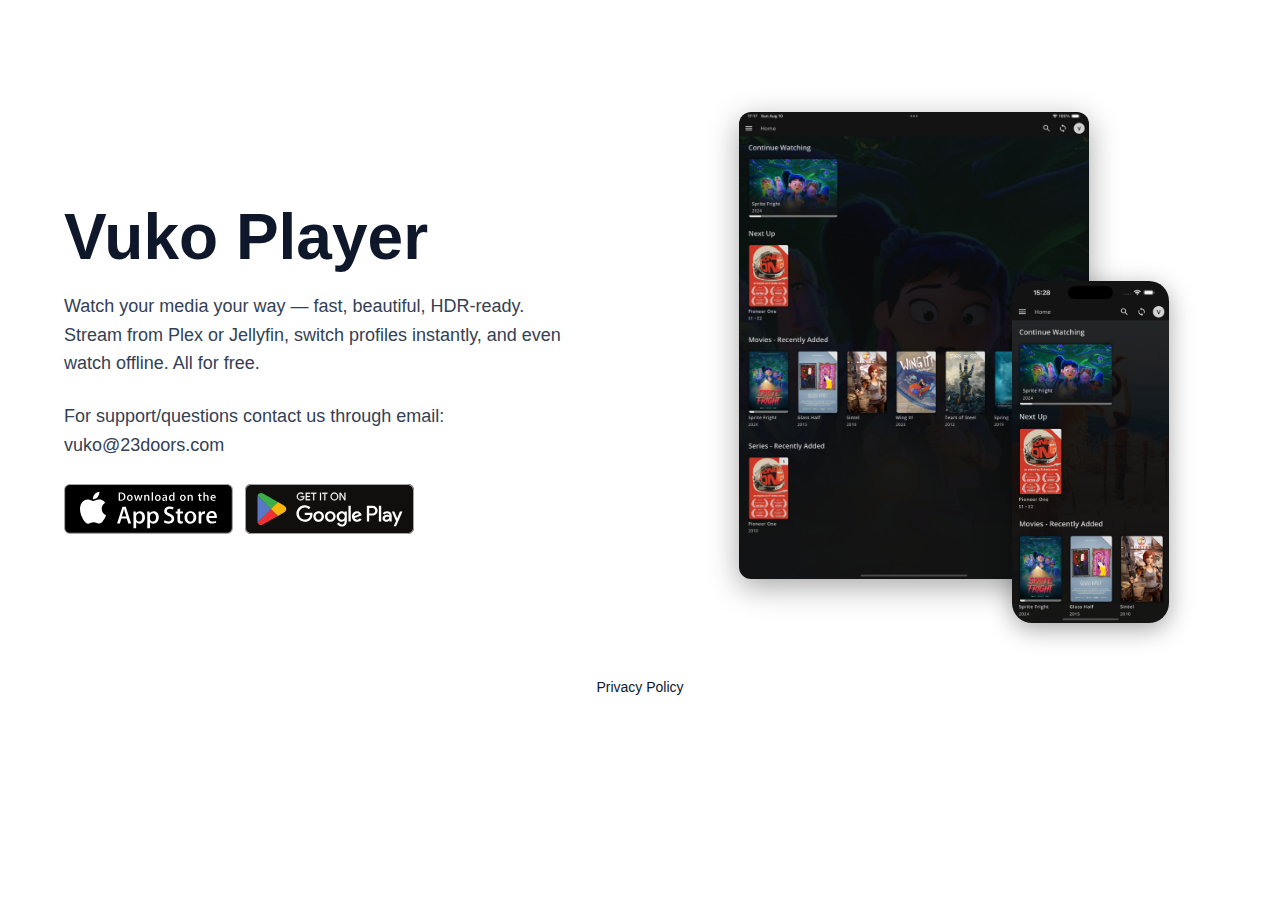
<file: index.html>
<!DOCTYPE html>
<html lang="en">

<head>
    <meta charset="UTF-8">
    <meta name="viewport" content="width=device-width, initial-scale=1.0">
    <title>Vuko Player</title>
    <link rel="stylesheet" href="style.css">
</head>

<body>
    <main class="landing">
        <div class="left">
            <h1>Vuko Player</h1>
            <p>
                Watch your media your way — fast, beautiful, HDR-ready.
                Stream from Plex or Jellyfin, switch profiles instantly, and
                even watch offline. All for free.
            </p>
            <p>
                For support/questions contact us through email: vuko@23doors.com
            </p>
            <a href="https://apps.apple.com/us/app/vuko-player/id6746368707" target="_blank">
                <img src="appstore.svg" alt="Download on the App Store">
            </a>
            <a href="https://play.google.com/store/apps/details?id=com.u23doors.vuko_player" target="_blank">
                <img src="googleplay.svg" alt="Download on the Google Play Store">
            </a>
        </div>
        <div class="right">
            <div class="device-screens">
                <img src="screen_ipad_optimized.png" alt="Vuko Player iPad app screenshot" class="ipad-screen">
                <img src="screen_iphone_optimized.png" alt="Vuko Player iOS app screenshot" class="iphone-screen">
            </div>
        </div>
        </div>
    </main>

    <footer>
        <a href="./privacy">Privacy Policy</a>
    </footer>
</body>

</html>
</file>
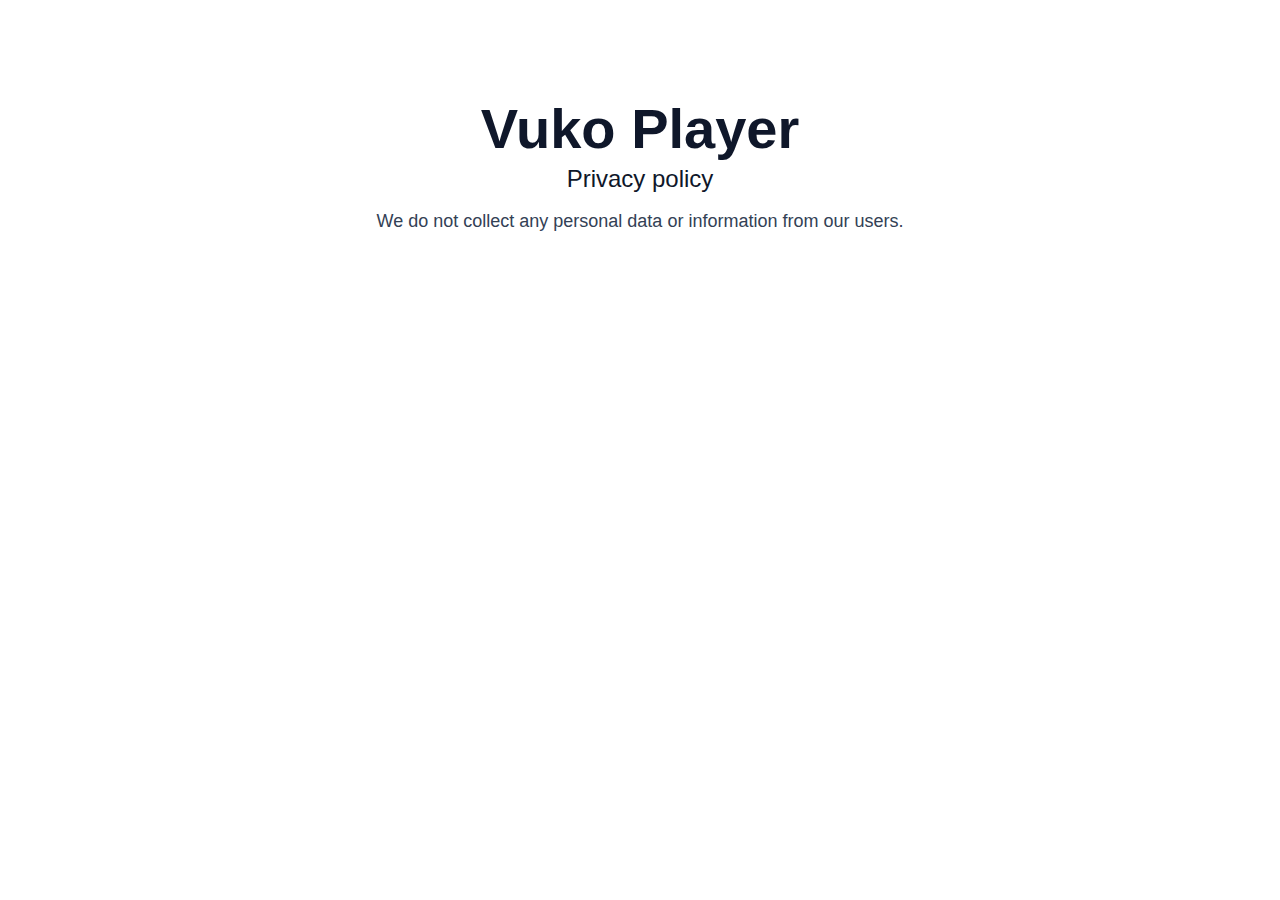
<file: privacy.html>
<!DOCTYPE html>
<html lang="en">
<head>
  <meta charset="UTF-8">
  <meta name="viewport" content="width=device-width, initial-scale=1.0">
  <title>Privacy Policy - Vuko Player</title>
  <link rel="stylesheet" href="style.css">
</head>
<body>
  <main class="privacy-page">
    <h1>Vuko Player<br><span>Privacy policy</span></h1>
    <p>We do not collect any personal data or information from our users.</p>
  </main>
</body>
</html>
</file>
<file: style.css>
body {
  font-family: -apple-system, BlinkMacSystemFont, "Segoe UI", Roboto, sans-serif;
  margin: 0;
  color: #0f172a;
  background: white;
}

.landing {
  display: flex;
  align-items: center;
  justify-content: center;
  padding: 4rem 4rem;
  padding-top: 7rem;
  max-width: 1200px;
  margin: auto;
  gap: 3rem;
  flex-wrap: wrap;
}

.left {
  flex: 1 1 400px;
  max-width: 500px;
}

.left h1 {
  font-size: 4rem;
  margin-bottom: 1rem;
}

.left p {
  font-size: 1.125rem;
  line-height: 1.6;
  margin-bottom: 1.5rem;
  color: #334155;
}

.left a {
  text-decoration: none;
}

.left img {
  height: 50px;
  margin-right: 0.5rem;
}

.right {
  flex: 1 1 300px;
  text-align: center;
}

.device-screens {
  position: relative;
  display: inline-block;
  max-width: 400px;
}

.ipad-screen {
  width: 100%;
  max-width: 350px;
  border-radius: 12px;
  box-shadow: 0 8px 30px rgba(0,0,0,0.35);
  position: relative;
  z-index: 1;
}

.iphone-screen {
  width: 45%;
  max-width: 160px;
  border-radius: 20px;
  box-shadow: 0 6px 25px rgba(0,0,0,0.35);
  position: absolute;
  bottom: -40px;
  right: -80px;
  z-index: 2;
}

.right img:not(.ipad-screen):not(.iphone-screen) {
  max-width: 300px;
  width: 100%;
  border-radius: 40px;
  box-shadow: 0 4px 20px rgba(0,0,0,0.15);
}

footer {
  text-align: center;
  font-size: 0.875rem;
  padding: 2rem 1rem;
  color: #475569;
}

footer a {
  color: #0f172a;
  text-decoration: none;
}

footer a:hover {
  text-decoration: underline;
}

/* Responsive design for device screens */
@media (max-width: 768px) {
  .device-screens {
    max-width: 300px;
  }

  .ipad-screen {
    max-width: 280px;
    border-radius: 20px;
  }

  .iphone-screen {
    max-width: 120px;
    border-radius: 15px;
    bottom: -15px;
    right: -20px;
  }
}

@media (max-width: 480px) {
  .device-screens {
    max-width: 250px;
  }

  .ipad-screen {
    max-width: 230px;
    border-radius: 18px;
  }

  .iphone-screen {
    max-width: 100px;
    border-radius: 12px;
    bottom: -10px;
    right: -15px;
  }
}

/* Privacy page */
.privacy-page {
  text-align: center;
  max-width: 700px;
  margin: 6rem auto;
  padding: 0 1rem;
}

.privacy-page h1 {
  font-size: 3.5rem;
  font-weight: 700;
  margin-bottom: 1rem;
}

.privacy-page h1 span {
  display: block;
  font-size: 1.5rem;
  font-weight: 500;
  margin-top: 0.25rem;
}

.privacy-page p {
  font-size: 1.125rem;
  color: #334155;
}
</file>
